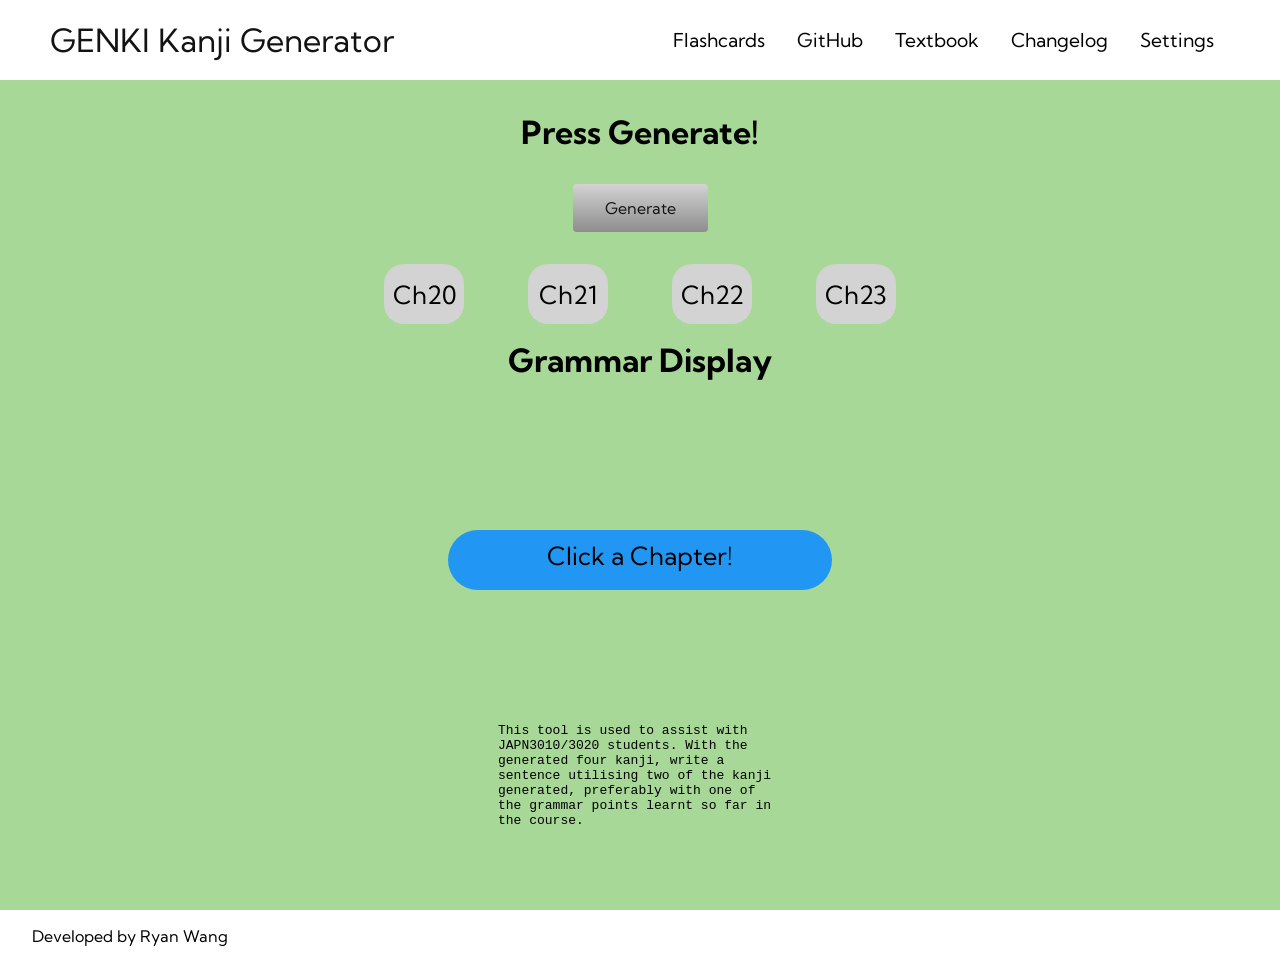
<file: index.html>
<!DOCTYPE html>

<html lang="en">
<head>
    <meta charset="UTF-8">
    <meta name="viewport" content="width=device-width, initial-scale=1.0">
    <title>GenkiV3</title>
    <link rel="stylesheet" type="text/css" href="./styles/layout.css"/>
    <link rel="preconnect" href="https://fonts.googleapis.com">
    <link rel="preconnect" href="https://fonts.gstatic.com" crossorigin>
    <link href="https://fonts.googleapis.com/css2?family=Kumbh+Sans&display=swap" rel="stylesheet">
</head>
<body>
    <nav class="navbar">
        <!--This is a container-->
        <div class="navbar__container"> 
            <a href="/index.html" id="navbar__logo"><i class="fas fa-fire"></i>GENKI Kanji Generator</a>
            <!--A div class and id are just attributes used to target-->
            <div class="navbar__toggle" id="mobile-menu">
                <span class="bar"></span>
                <span class="bar"></span>
                <span class="bar"></span>
            </div>
            <!--Unordered list (ul), I have no idea what it is used for-->
            <ul class="navbar__menu">
                <li class="navbar__item">
                    <a href="https://drive.google.com/uc?export=download&id=1wWCEEzRg1V1Tjwgc_O0SLmHWWfCaTxUF"  class="navbar__links">Flashcards</a>
                </li>
                <li class="navbar__item">
                    <a href="https://github.com/NagisaHere/" target="_blank" class="navbar__links">GitHub</a>
                </li>
                <li class="navbar__item">
                    <a href="https://ebookcentral.proquest.com/lib/uql/detail.action?docID=6417968" target="_blank" class="navbar__links">Textbook</a>
                </li>
                <li class="navbar__item">
                    <a href="./changelog.html"   class="navbar__links">Changelog</a>
                </li>
                <li class="navbar__item">
                    <a href="./settings.html"   class="navbar__links">Settings</a>
                </li>
                
                
            </ul>
        </div>
    </nav>

    <div class="body">
        <div class="kanji__container" id = "kanji__container">
            <!-- Reference kanji generation here -->
            <h1 id="kanji__placeholder">Press Generate!</h1>
        </div>
    </div>

    <div class="button">
        <button class = "btn btn-ripple"type = "button" id="generate">Generate</button>
    </div>

    
    <div class="chapter">
        <div class="chapterselector">
            <div class="chapterselector__container">
                <!-- list goes here -->
                <ol class="chapterselector__menu">
                    <li class="chapterselector__item"><a id="Ch20">Ch20</a></li>
                    <li class="chapterselector__item"><a id="Ch21">Ch21</a></li>
                    <li class="chapterselector__item"><a id="Ch22">Ch22</a></li>
                    <li class="chapterselector__item"><a id="Ch23">Ch23</a></li>
                </ol>
                <div class="chapterselector__mobile"></div>
            </div>

            <h1>Grammar Display</h1>
        </div>
        <div class="chapterdisplay">
                <!-- Display what is selected in character selector -->
                 <div class="chapterdisplay__content" id="grammar__container">
                    <p id="grammar__content">Click a Chapter!</p>
                 </div>
        </div>
    </div>


    <div class="description">
        <!-- courtesy of https://stackoverflow.com/questions/4642681/simple-way-to-display-data-in-a-txt-file-on-a-webpage -->
        <object data="description.txt" id="desc" width="300" height="200">
            Not Supported
        </object>
    </div>

    <div class="footer">
        <p>Developed by Ryan Wang</p>
    </div>

    
    

    <script type="module" src="./scripts/index.js"></script>
</body>
</html>
</file>
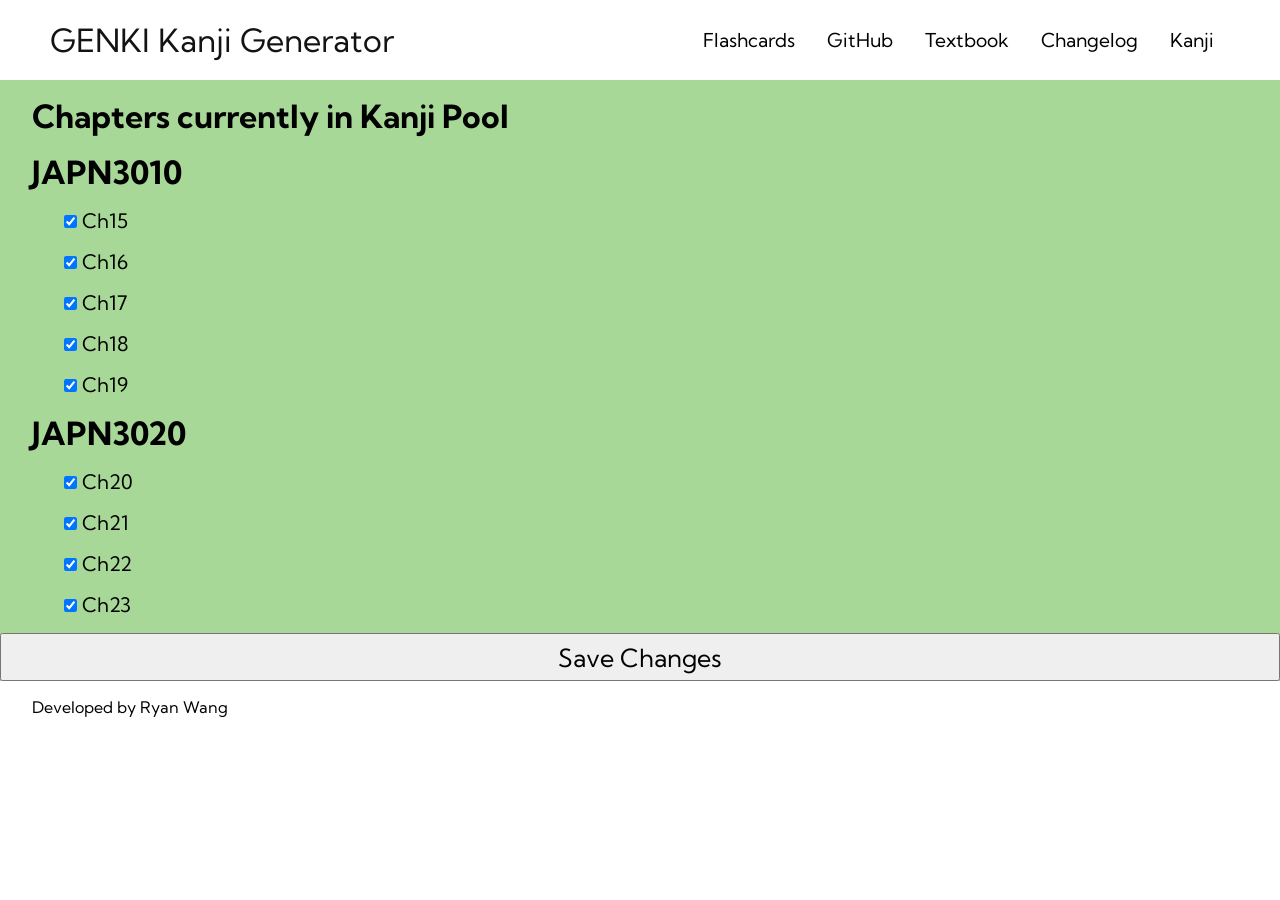
<file: settings.html>
<!DOCTYPE html>
<html lang="en">
<head>
    <meta charset="UTF-8">
    <meta name="viewport" content="width=device-width, initial-scale=1.0">
    <link rel="preconnect" href="https://fonts.googleapis.com">
    <link rel="preconnect" href="https://fonts.gstatic.com" crossorigin>
    <link href="https://fonts.googleapis.com/css2?family=Kumbh+Sans&display=swap" rel="stylesheet">
    <link rel="stylesheet" href="./styles/navbar.css"/>
    <link rel="stylesheet" href="./styles/settings.css">
    <title>Document</title>
</head>
<body>
    <nav class="navbar">
        <!--This is a container-->
        <div class="navbar__container"> 
            <a href="/index.html" id="navbar__logo"><i class="fas fa-fire"></i>GENKI Kanji Generator</a>
            <!--A div class and id are just attributes used to target-->
            <div class="navbar__toggle" id="mobile-menu">
                <span class="bar"></span>
                <span class="bar"></span>
                <span class="bar"></span>
            </div>
            <!--Unordered list (ul), I have no idea what it is used for-->
            <ul class="navbar__menu">
                <li class="navbar__item">
                    <a href="https://drive.google.com/uc?export=download&id=1wWCEEzRg1V1Tjwgc_O0SLmHWWfCaTxUF"  class="navbar__links">Flashcards</a>
                </li>
                <li class="navbar__item">
                    <a href="https://github.com/NagisaHere/" target="_blank" class="navbar__links">GitHub</a>
                </li>
                <li class="navbar__item">
                    <a href="https://ebookcentral.proquest.com/lib/uql/detail.action?docID=6417968" target="_blank" class="navbar__links">Textbook</a>
                </li>
                <li class="navbar__item">
                    <a href="./changelog.html"   class="navbar__links">Changelog</a>
                </li>
                <li class="navbar__item">
                    <a href="./index.html"   class="navbar__links">Kanji</a>
                </li>
                
                
            </ul>
        </div>
    </nav>

    <div class="settings__container">
        <div class="chapter__container">
            <div class="chapter__header">
                <h1>Chapters currently in Kanji Pool</h1>
            </div>
            <ul class="chapter__menu">
                <h1>JAPN3010</h1>
                <li class="chapter__item" id="chapter__item">
                    <input type="checkbox" id="ch15" name="ch15" value="ch15">
                    <label for="vehicle1">Ch15</label><br>
                </li>
                <li class="chapter__item" id="chapter__item">
                    <input type="checkbox" id="ch16" name="ch16" value="ch16">
                    <label for="vehicle1">Ch16</label><br>
                </li>
                <li class="chapter__item" id="chapter__item">
                    <input type="checkbox" id="ch17" name="ch17" value="ch17">
                    <label for="vehicle1">Ch17</label><br>
                </li>
                <li class="chapter__item" id="chapter__item">
                    <input type="checkbox" id="ch18" name="ch18" value="ch18">
                    <label for="vehicle1">Ch18</label><br>
                </li>
                <li class="chapter__item" id="chapter__item">
                    <input type="checkbox" id="ch19" name="ch19" value="ch19">
                    <label for="vehicle1">Ch19</label><br>
                </li>
            </ul>
            <ul class="chapter__menu">
                <h1>JAPN3020</h1>
                <li class="chapter__item" id="chapter__item">
                    <input type="checkbox" id="ch20" name="ch20" value="ch20">
                    <label for="vehicle1">Ch20</label><br>
                </li>
                <li class="chapter__item" id="chapter__item">
                    <input type="checkbox" id="ch21" name="ch21" value="ch21">
                    <label for="vehicle1">Ch21</label><br>
                </li>
                <li class="chapter__item" id="chapter__item">
                    <input type="checkbox" id="ch22" name="ch22" value="ch22">
                    <label for="vehicle1">Ch22</label><br>
                </li>
                <li class="chapter__item" id="chapter__item">
                    <input type="checkbox" id="ch23" name="ch23" value="ch23">
                    <label for="vehicle1">Ch23</label><br>
                </li>
            </ul>
        </div>
        <div class="save__container">
            <button type="button" id="save__button">Save Changes</button>
        </div>
    </div>

    <div class="footer">
        <p>Developed by Ryan Wang</p>
    </div>

    
    <script type="module" src="./scripts/settings.js"></script>
</body>
</html>
</file>
<file: styles/layout.css>
@import "./global.css";
@import "./navbar.css";
@import "./KanjiBody.css";
@import "./Grammar.css";
@import "./footer.css";
</file>
<file: styles/navbar.css>
/*Navbar configuration*/
.navbar {
    background: #fff;
    height: 80px;
    /*flex brings elements onto a "row"
    essentially positioning things like a box array*/
    display: flex;
    /*changes the alignment in a flex box
    you can see the effect in https://developer.mozilla.org/en-US/docs/Web/CSS/justify-content*/
    justify-content: center;
    align-items: center;
    /*font size relative to root font size, which acts as a "multipler"
    by default the font size is 16px*/
    font-size: 1.2rem;
    position: sticky;
    top: 0;
    /*z-index is the "layer" of the element
    999 or some big number ensures that the navbar is always above other
    elements when scrolling through the site.*/
    z-index: 999;
  }
  
  .navbar__container {
    display: flex;
    justify-content: space-between;
    height: 80px;
    z-index: 1;
    width: 100%;
    max-width: 1300px;
    /*margin in px in order of top, right, bottom, left*/
    margin: 0 auto;
    padding: 0 50px;
  }
  
  /*# is used for html elements with id*/
  #navbar__logo {
    background-color: #131313;
    background-size: 100%;
    /*These are used to make sure site works on different browsers*/
    -webkit-background-clip: text;
    -moz-background-clip: text;
    -webkit-text-fill-color: transparent;
    -moz-text-fill-color: transparent;
    /*Used for font of Logo*/
    display: flex;
    /*see below; center and stretch seems the most useful
    https://developer.mozilla.org/en-US/docs/Web/CSS/align-items*/
    align-items: center;
    /*Determine what type of cursor is used when hovering over*/
    cursor: pointer;
    text-decoration: none;
    font-size: 2rem;
  }
  
  .fa-gem {
    margin-right: 0.5rem;
  }
  
  .navbar__menu {
    display: flex;
    align-items: center;
    list-style: none;
    text-align: center;
  }
  
  .navbar__item {
    height: 80px;
  }
  
  .navbar__links {
    color: black;
    display: flex;
    align-items: center;
    justify-content: center;
    text-decoration: none;
    padding: 0 1rem;
    height: 100%
  }
  
  .navbar__btn {
    display: flex;
    justify-content: center;
    align-items: center;
    padding: 0 1rem;
    width: 100%;
  }
  
  .navbar__links:hover {
    color: #35721f;
    transition: all 0.3s ease;
  }
  
  
   /* Dropdown Button */
   .dropbtn {
    background-color: #3498DB;
    color: white;
    padding: 16px;
    font-size: 16px;
    border: none;
    cursor: pointer;
  }
  

  
  /* END OF NAVBAR */
</file>
<file: styles/settings.css>
@import "./global.css";
@import "./footer.css";


.settings__container {
    background-color: #A8D897;
}

.chapter__header {
    padding-top: 1rem;
    padding-left: 2rem;
}

.chapter__menu {
    display: flex;
    flex-direction: column;
    justify-content: space-between;
}

.chapter__menu h1 {
    padding-top: 1rem;
    padding-left: 2rem;
}

.chapter__item {
    padding-top: 1rem;
    padding-left: 4rem;
    font-size: 20px;
}

.save__container {
    padding-top: 1rem;
}

#save__button {
    font-size: 25px;
    height: 3rem;
    width: 100%;
}
</file>
